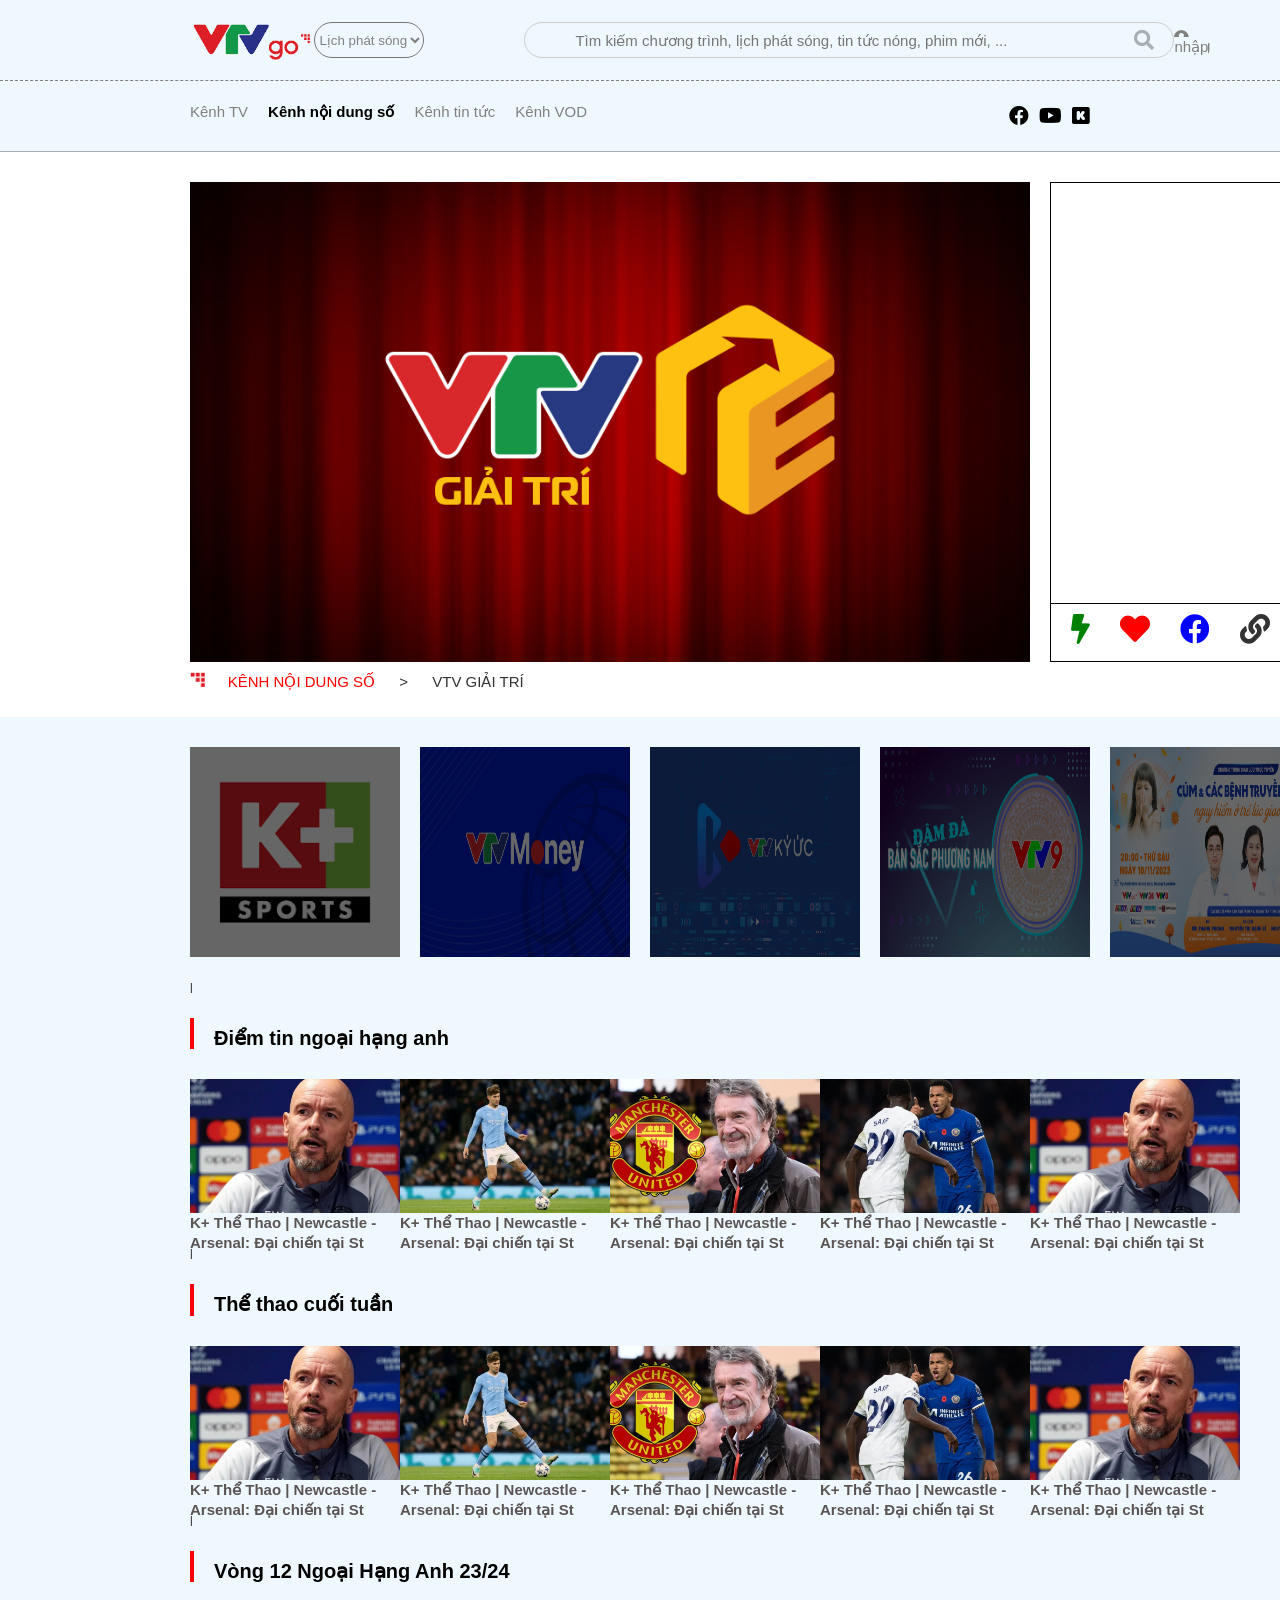
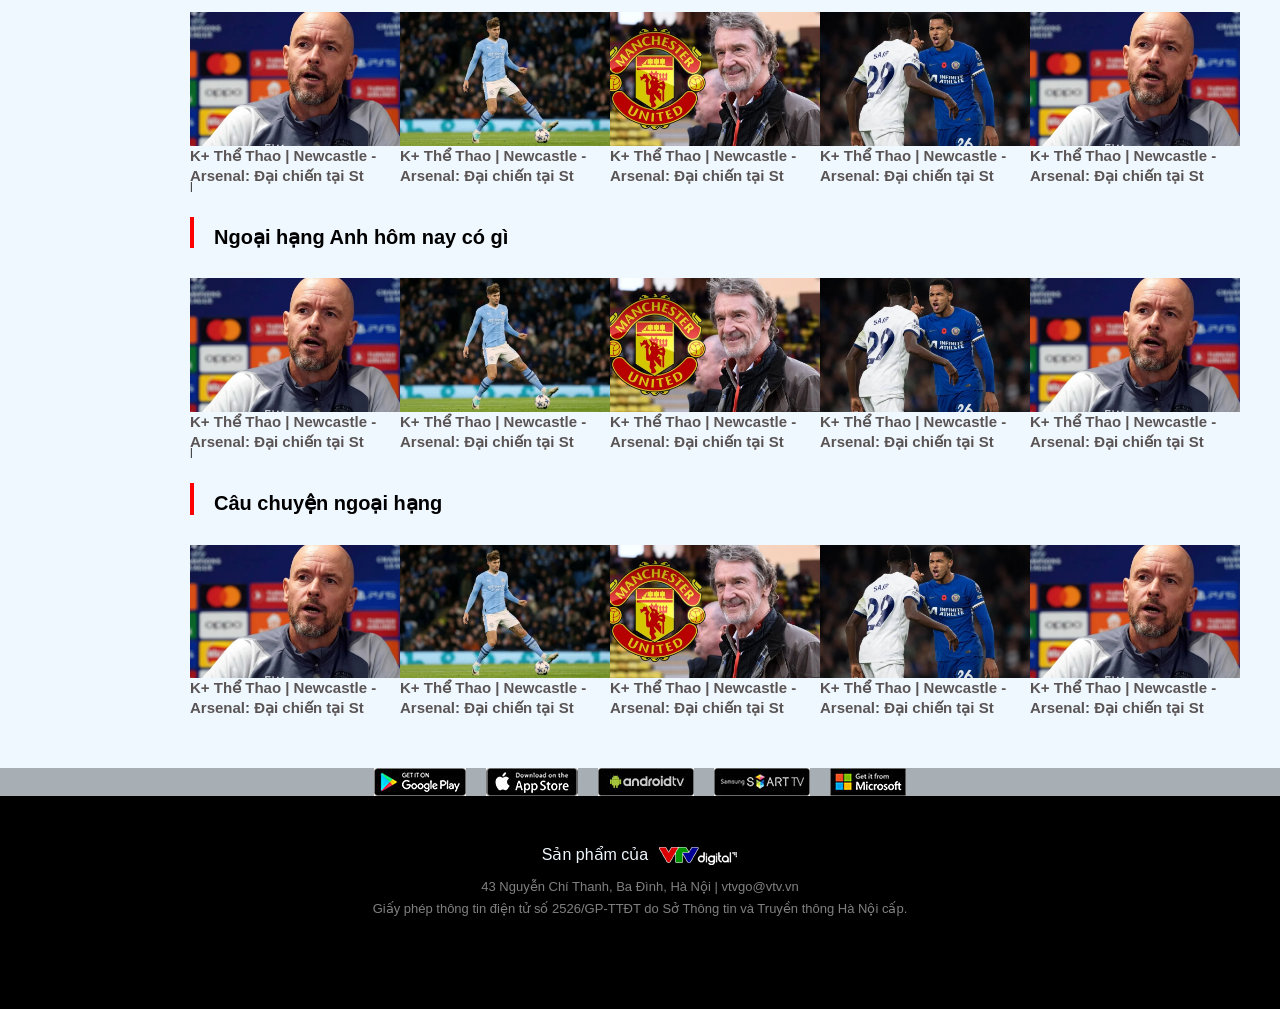
<file: giai-tri.html>
<!DOCTYPE html>
<html lang="en">
<head>
    <meta charset="UTF-8">
    <meta name="viewport" content="width=device-width, initial-scale=1.0">
    <title>Document</title>
    <link rel="stylesheet" href="giai-tri.css">
    <link rel="stylesheet" href="https://cdnjs.cloudflare.com/ajax/libs/font-awesome/5.4.0/css/all.min.css">
</head>
<body>
    <div class="kcong">
        <div class="header">
            <nav class="header-nav">
                <img src="image.trans/vtvgo.png" alt="" class="vtvgo" id="vtvgo">
                <div class="search-box">
                    
                    <select id="lichphatsong" name="">
                        <option value="date">Lịch phát sóng </option>
                        <option value="chanel">Kệnh VOD</option>
                    </select>
                    <input type="search" class="timkiem" placeholder="Tìm kiếm chương trình, lịch phát sóng, tin tức nóng, phim mới, ...">

                    <i class="fas fa-search search-icon"></i>
                 </div>    
                <div class="login">
                    <i class="fas fa-user-circle"></i>
                    <a href="" class="login-button">
                        Đăng nhập
                    </a>
                </div>
            </nav>   
            <nav class="subnav">
                <div class="subnav-kenh">
                    <a href="index.html" class="kenhTV">Kênh TV</a>
                    <a href="k+.html" class="kenhNDS" id="main-chanel">Kênh nội dung số</a>
                    <a href="tin-tuc.html" class="kenhTT">Kênh tin tức</a>
                    <a href="giai-tri.html" class="kenhVOD">Kênh VOD</a>
                </div>
                <div class="subnav-contact">
                    <i class="fab fa-facebook"></i>
                    <i class="fab fa-youtube"></i>
                    <i class="fab fa-kickstarter"></i>
                </div>
            </nav>
        </div>
        
        <div class="tivi">
            <div class="logo-kcong">
                <img src="image/vtvgiaitri.jpg" id="" alt="">
                <div class="nav-phu">
                    <img src="image/logo-kcong-phu.png" alt="">
                    <a href="" id="main-nav-phu">
                        KÊNH NỘI DUNG SỐ
                    </a>
                    <a href=""> > </a>
                    <a href="">
                        VTV GIẢI TRÍ
                    </a>
                </div>
            </div>
            <div class="empty-space">
                    <div class="tivi-contact">
                        <a href="" class="contact circle" id="lightning">
                            <i class="fas fa-bolt"></i>
                        </a>
                        <a href="" class="contact" id="heart">
                            <i class="fas fa-heart"></i>
                        </a>
                        <a href="" class="contact" id="facebook">
                            <i class="fab fa-facebook"></i>
                        </a>
                        <a href="" class="contact" id="link">
                            <i class="fas fa-link"></i>
                        </a>
                        <a href="" class="contact" id="undo">
                            <i class="fas fa-undo"></i>
                        </a>
                    </div>
             </div>
            
        </div>

        <div class="list-nav">
            <a><img src="image/kcong_sport.png" alt=""></a>
            <a><img src="image/vtvmoney.jpg" alt=""></a>
            <a><img src="image/vtvkiuc.jpg" alt=""></a>
            <a><img src="image/vtvdd.jpg" alt=""></a>
            <a><img src="image/vtvcum.png" alt=""></a>
            <a><img src="image/vtvworld.jpg" alt=""></a>
            <a><img src="image/vtvtam.jpg" alt=""></a>
            <a><img src="image/vtvkhoplenh.png" alt=""></a>
        </div>

        <div class="bang-tin">
            <span> | </span>
            <h2 class="name"> Điểm tin ngoại hạng anh </h2>
            <div class="dt">
                <div class="dt1">
                    <img src="image/dt1.webp" alt=""><br>
                    <a href="">K+ Thể Thao | Newcastle - Arsenal: Đại chiến tại St</a>
                </div>
                <div class="dt1">
                    <img src="image/dt2.webp" alt=""><br>
                    <a href="">K+ Thể Thao | Newcastle - Arsenal: Đại chiến tại St</a>
                </div>
                <div class="dt1">
                    <img src="image/dt3.webp" alt=""><br>
                    <a href="">K+ Thể Thao | Newcastle - Arsenal: Đại chiến tại St</a>
                </div>
                <div class="dt1">
                    <img src="image/dt4.webp" alt=""><br>
                    <a href="">K+ Thể Thao | Newcastle - Arsenal: Đại chiến tại St</a>
                </div>
                <div class="dt1">
                    <img src="image/dt1.webp" alt=""><br>
                    <a href="">K+ Thể Thao | Newcastle - Arsenal: Đại chiến tại St</a>
                </div>
            </div>
            
            <span> | </span>
            <h2 class="name">Thể thao cuối tuần</h2>
            <div class="dt">
                <div class="dt1">
                    <img src="image/dt1.webp" alt=""><br>
                    <a href="">K+ Thể Thao | Newcastle - Arsenal: Đại chiến tại St</a>
                </div>
                <div class="dt1">
                    <img src="image/dt2.webp" alt=""><br>
                    <a href="">K+ Thể Thao | Newcastle - Arsenal: Đại chiến tại St</a>
                </div>
                <div class="dt1">
                    <img src="image/dt3.webp" alt=""><br>
                    <a href="">K+ Thể Thao | Newcastle - Arsenal: Đại chiến tại St</a>
                </div>
                <div class="dt1">
                    <img src="image/dt4.webp" alt=""><br>
                    <a href="">K+ Thể Thao | Newcastle - Arsenal: Đại chiến tại St</a>
                </div>
                <div class="dt1">
                    <img src="image/dt1.webp" alt=""><br>
                    <a href="">K+ Thể Thao | Newcastle - Arsenal: Đại chiến tại St</a>
                </div>
            </div>

            <span> | </span>
            <h2 class="name"> Vòng 12 Ngoại Hạng Anh 23/24 </h2>
            <div class="dt">
                <div class="dt1">
                    <img src="image/dt1.webp" alt=""><br>
                    <a href="">K+ Thể Thao | Newcastle - Arsenal: Đại chiến tại St</a>
                </div>
                <div class="dt1">
                    <img src="image/dt2.webp" alt=""><br>
                    <a href="">K+ Thể Thao | Newcastle - Arsenal: Đại chiến tại St</a>
                </div>
                <div class="dt1">
                    <img src="image/dt3.webp" alt=""><br>
                    <a href="">K+ Thể Thao | Newcastle - Arsenal: Đại chiến tại St</a>
                </div>
                <div class="dt1">
                    <img src="image/dt4.webp" alt=""><br>
                    <a href="">K+ Thể Thao | Newcastle - Arsenal: Đại chiến tại St</a>
                </div>
                <div class="dt1">
                    <img src="image/dt1.webp" alt=""><br>
                    <a href="">K+ Thể Thao | Newcastle - Arsenal: Đại chiến tại St</a>
                </div>
            </div>

            <span> | </span>
            <h2 class="name"> Ngoại hạng Anh hôm nay có gì </h2>
            <div class="dt">
                <div class="dt1">
                    <img src="image/dt1.webp" alt=""><br>
                    <a href="">K+ Thể Thao | Newcastle - Arsenal: Đại chiến tại St</a>
                </div>
                <div class="dt1">
                    <img src="image/dt2.webp" alt=""><br>
                    <a href="">K+ Thể Thao | Newcastle - Arsenal: Đại chiến tại St</a>
                </div>
                <div class="dt1">
                    <img src="image/dt3.webp" alt=""><br>
                    <a href="">K+ Thể Thao | Newcastle - Arsenal: Đại chiến tại St</a>
                </div>
                <div class="dt1">
                    <img src="image/dt4.webp" alt=""><br>
                    <a href="">K+ Thể Thao | Newcastle - Arsenal: Đại chiến tại St</a>
                </div>
                <div class="dt1">
                    <img src="image/dt1.webp" alt=""><br>
                    <a href="">K+ Thể Thao | Newcastle - Arsenal: Đại chiến tại St</a>
                </div>
            </div>

            <span> | </span>
            <h2 class="name"> Câu chuyện ngoại hạng </h2>
            <div class="dt">
                <div class="dt1">
                    <img src="image/dt1.webp" alt=""><br>
                    <a href="">K+ Thể Thao | Newcastle - Arsenal: Đại chiến tại St</a>
                </div>
                <div class="dt1">
                    <img src="image/dt2.webp" alt=""><br>
                    <a href="">K+ Thể Thao | Newcastle - Arsenal: Đại chiến tại St</a>
                </div>
                <div class="dt1">
                    <img src="image/dt3.webp" alt=""><br>
                    <a href="">K+ Thể Thao | Newcastle - Arsenal: Đại chiến tại St</a>
                </div>
                <div class="dt1">
                    <img src="image/dt4.webp" alt=""><br>
                    <a href="">K+ Thể Thao | Newcastle - Arsenal: Đại chiến tại St</a>
                </div>
                <div class="dt1">
                    <img src="image/dt1.webp" alt=""><br>
                    <a href="">K+ Thể Thao | Newcastle - Arsenal: Đại chiến tại St</a>
                </div>
            </div>
        </div>

        <div class="pre-footer">
            <a href=""><img src="image/gg_play_2.jpg" alt=""></a>
            <a href=""><img src="image/app_store_2.jpg" alt=""></a>
            <a href=""><img src="image/androi.jpg" alt=""></a>
            <a href=""><img src="image/smarttv.jpg" alt=""></a>
            <a href=""><img src="image/microsoft_2.png" alt=""></a>
        </div>

        <footer>
            <div class="contact">
                <div class="vtvdgt">
                    <div id="sanphamcua">Sản phẩm của </div>
                    <img id="vtvdigital" src="image/vtvdigital.png" alt="">
                </div>
            </div>
            <p class="thongtin">43 Nguyễn Chí Thanh, Ba Đình, Hà Nội | vtvgo@vtv.vn</p>
            <p class="thongtin">Giấy phép thông tin điện tử số 2526/GP-TTĐT do Sở Thông tin và Truyền thông Hà Nội cấp.</p>
            
        </footer>
    </div>    


</body>
</html>
</file>
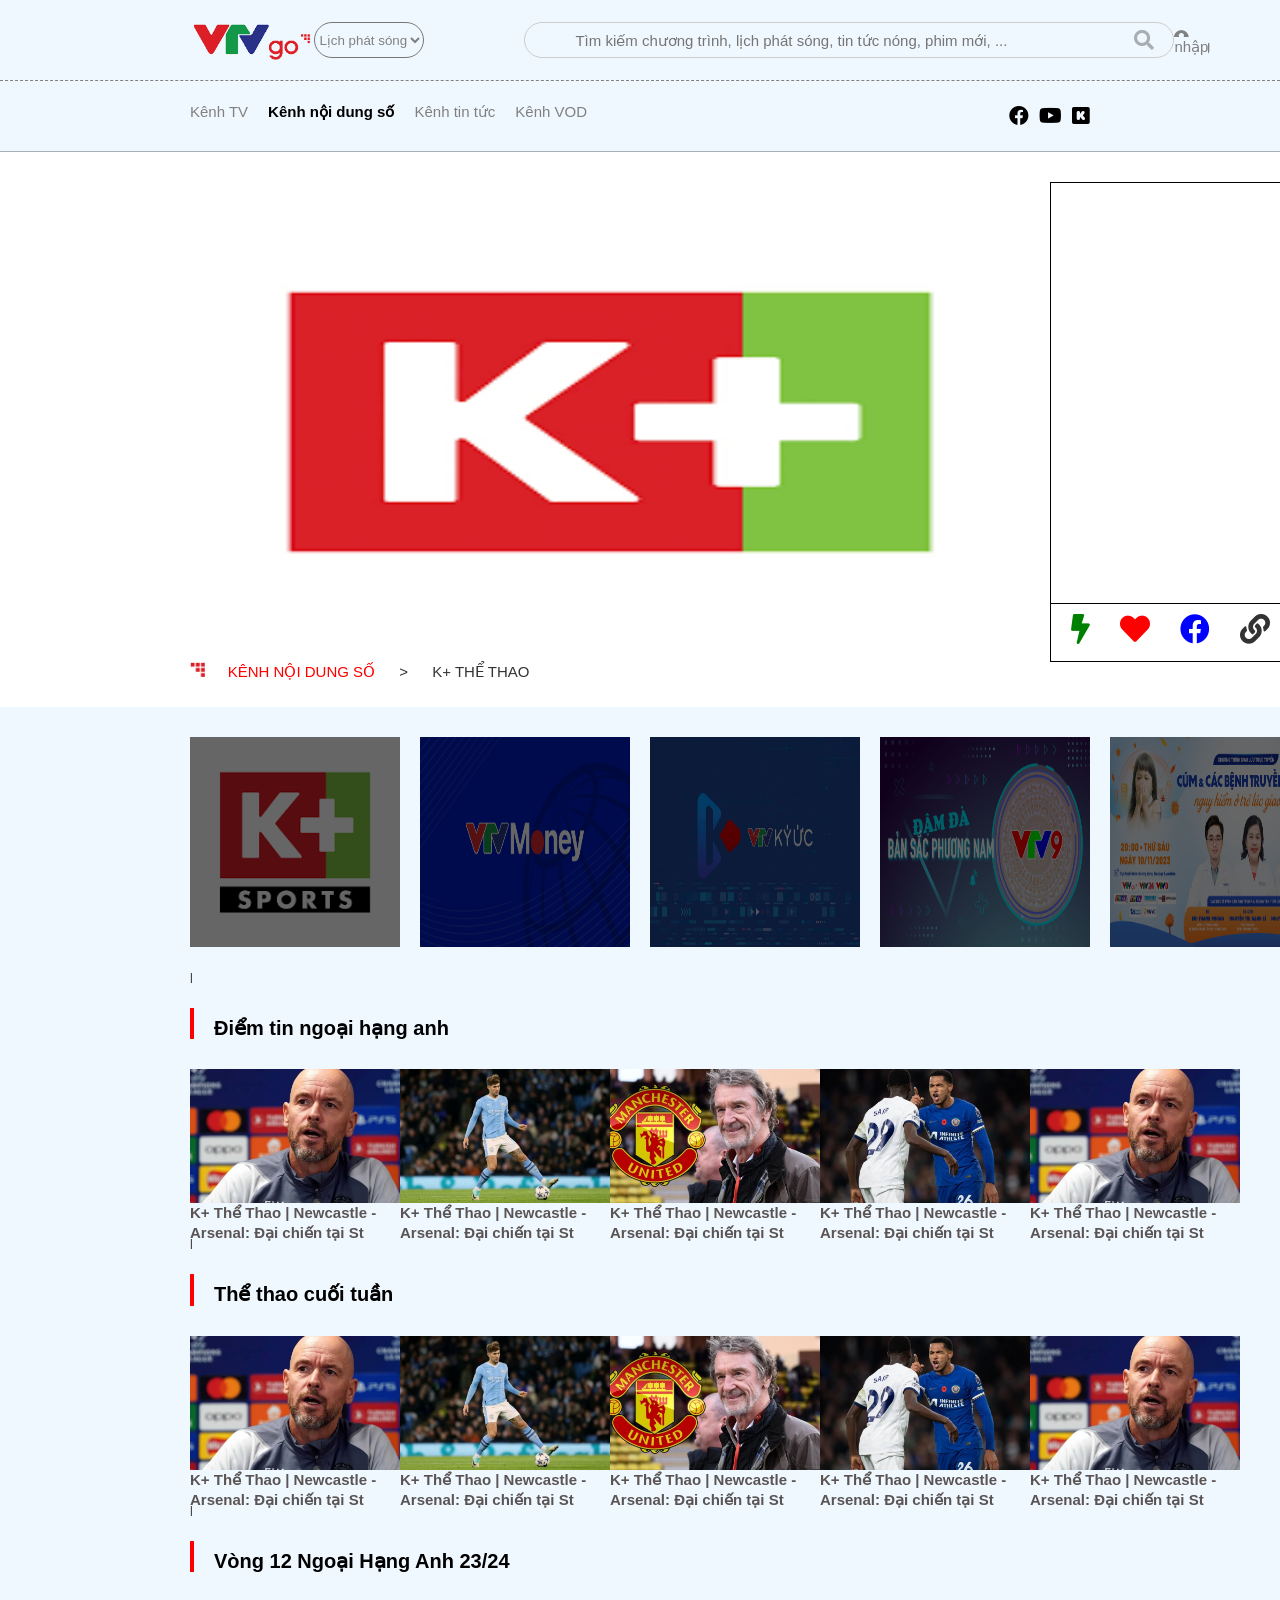
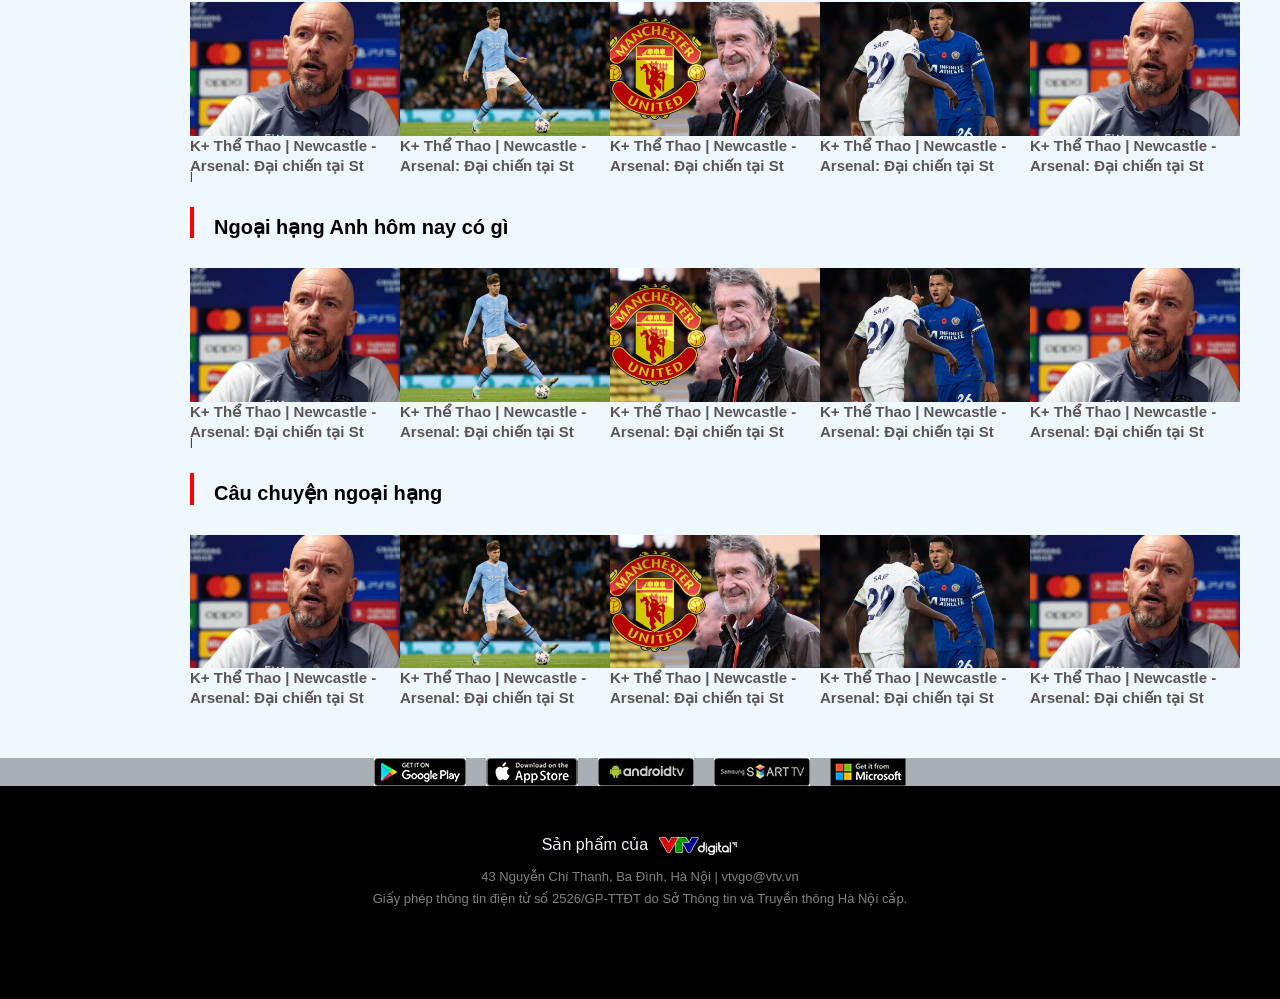
<file: k+.html>
<!DOCTYPE html>
<html lang="en">
<head>
    <meta charset="UTF-8">
    <meta name="viewport" content="width=device-width, initial-scale=1.0">
    <title>Document</title>
    <link rel="stylesheet" href="k+.css">
    <link rel="stylesheet" href="https://cdnjs.cloudflare.com/ajax/libs/font-awesome/5.4.0/css/all.min.css">
</head>
<body>
    <div class="kcong">
        <div class="header">
            <nav class="header-nav">
                <img src="image.trans/vtvgo.png" alt="" class="vtvgo" id="vtvgo">
                <div class="search-box">
                    
                    <select id="lichphatsong" name="">
                        <option value="date">Lịch phát sóng </option>
                        <option value="chanel">Kệnh VOD</option>
                    </select>
                    <input type="search" class="timkiem" placeholder="Tìm kiếm chương trình, lịch phát sóng, tin tức nóng, phim mới, ...">

                    <i class="fas fa-search search-icon"></i>
                 </div>    
                <div class="login">
                    <i class="fas fa-user-circle"></i>
                    <a href="" class="login-button">
                        Đăng nhập
                    </a>
                </div>
            </nav>   
            <nav class="subnav">
                <div class="subnav-kenh">
                    <a href="index.html" class="kenhTV">Kênh TV</a>
                    <a href="" class="kenhNDS" id="main-chanel">Kênh nội dung số</a>
                    <a href="tin-tuc.html" class="kenhTT">Kênh tin tức</a>
                    <a href="" class="kenhVOD">Kênh VOD</a>
                </div>
                <div class="subnav-contact">
                    <i class="fab fa-facebook"></i>
                    <i class="fab fa-youtube"></i>
                    <i class="fab fa-kickstarter"></i>
                </div>
            </nav>
        </div>
        
        <div class="tivi">
            <div class="logo-kcong">
                <img src="image/kcong.png" id="" alt="">
                <div class="nav-phu">
                    <img src="image/logo-kcong-phu.png" alt="">
                    <a href="" id="main-nav-phu">
                        KÊNH NỘI DUNG SỐ
                    </a>
                    <a href=""> > </a>
                    <a href="">
                        K+ THỂ THAO
                    </a>
                </div>
            </div>
            <div class="empty-space">
                    <div class="tivi-contact">
                        <a href="" class="contact circle" id="lightning">
                            <i class="fas fa-bolt"></i>
                        </a>
                        <a href="" class="contact" id="heart">
                            <i class="fas fa-heart"></i>
                        </a>
                        <a href="" class="contact" id="facebook">
                            <i class="fab fa-facebook"></i>
                        </a>
                        <a href="" class="contact" id="link">
                            <i class="fas fa-link"></i>
                        </a>
                        <a href="" class="contact" id="undo">
                            <i class="fas fa-undo"></i>
                        </a>
                    </div>
             </div>
            
        </div>

        <div class="list-nav">
            <a><img src="image/kcong_sport.png" alt=""></a>
            <a><img src="image/vtvmoney.jpg" alt=""></a>
            <a><img src="image/vtvkiuc.jpg" alt=""></a>
            <a><img src="image/vtvdd.jpg" alt=""></a>
            <a><img src="image/vtvcum.png" alt=""></a>
            <a><img src="image/vtvworld.jpg" alt=""></a>
            <a><img src="image/vtvtam.jpg" alt=""></a>
            <a><img src="image/vtvkhoplenh.png" alt=""></a>
        </div>

        <div class="bang-tin">
            <span> | </span>
            <h2 class="name"> Điểm tin ngoại hạng anh </h2>
            <div class="dt">
                <div class="dt1">
                    <img src="image/dt1.webp" alt=""><br>
                    <a href="">K+ Thể Thao | Newcastle - Arsenal: Đại chiến tại St</a>
                </div>
                <div class="dt1">
                    <img src="image/dt2.webp" alt=""><br>
                    <a href="">K+ Thể Thao | Newcastle - Arsenal: Đại chiến tại St</a>
                </div>
                <div class="dt1">
                    <img src="image/dt3.webp" alt=""><br>
                    <a href="">K+ Thể Thao | Newcastle - Arsenal: Đại chiến tại St</a>
                </div>
                <div class="dt1">
                    <img src="image/dt4.webp" alt=""><br>
                    <a href="">K+ Thể Thao | Newcastle - Arsenal: Đại chiến tại St</a>
                </div>
                <div class="dt1">
                    <img src="image/dt1.webp" alt=""><br>
                    <a href="">K+ Thể Thao | Newcastle - Arsenal: Đại chiến tại St</a>
                </div>
            </div>
            
            <span> | </span>
            <h2 class="name">Thể thao cuối tuần</h2>
            <div class="dt">
                <div class="dt1">
                    <img src="image/dt1.webp" alt=""><br>
                    <a href="">K+ Thể Thao | Newcastle - Arsenal: Đại chiến tại St</a>
                </div>
                <div class="dt1">
                    <img src="image/dt2.webp" alt=""><br>
                    <a href="">K+ Thể Thao | Newcastle - Arsenal: Đại chiến tại St</a>
                </div>
                <div class="dt1">
                    <img src="image/dt3.webp" alt=""><br>
                    <a href="">K+ Thể Thao | Newcastle - Arsenal: Đại chiến tại St</a>
                </div>
                <div class="dt1">
                    <img src="image/dt4.webp" alt=""><br>
                    <a href="">K+ Thể Thao | Newcastle - Arsenal: Đại chiến tại St</a>
                </div>
                <div class="dt1">
                    <img src="image/dt1.webp" alt=""><br>
                    <a href="">K+ Thể Thao | Newcastle - Arsenal: Đại chiến tại St</a>
                </div>
            </div>

            <span> | </span>
            <h2 class="name"> Vòng 12 Ngoại Hạng Anh 23/24 </h2>
            <div class="dt">
                <div class="dt1">
                    <img src="image/dt1.webp" alt=""><br>
                    <a href="">K+ Thể Thao | Newcastle - Arsenal: Đại chiến tại St</a>
                </div>
                <div class="dt1">
                    <img src="image/dt2.webp" alt=""><br>
                    <a href="">K+ Thể Thao | Newcastle - Arsenal: Đại chiến tại St</a>
                </div>
                <div class="dt1">
                    <img src="image/dt3.webp" alt=""><br>
                    <a href="">K+ Thể Thao | Newcastle - Arsenal: Đại chiến tại St</a>
                </div>
                <div class="dt1">
                    <img src="image/dt4.webp" alt=""><br>
                    <a href="">K+ Thể Thao | Newcastle - Arsenal: Đại chiến tại St</a>
                </div>
                <div class="dt1">
                    <img src="image/dt1.webp" alt=""><br>
                    <a href="">K+ Thể Thao | Newcastle - Arsenal: Đại chiến tại St</a>
                </div>
            </div>

            <span> | </span>
            <h2 class="name"> Ngoại hạng Anh hôm nay có gì </h2>
            <div class="dt">
                <div class="dt1">
                    <img src="image/dt1.webp" alt=""><br>
                    <a href="">K+ Thể Thao | Newcastle - Arsenal: Đại chiến tại St</a>
                </div>
                <div class="dt1">
                    <img src="image/dt2.webp" alt=""><br>
                    <a href="">K+ Thể Thao | Newcastle - Arsenal: Đại chiến tại St</a>
                </div>
                <div class="dt1">
                    <img src="image/dt3.webp" alt=""><br>
                    <a href="">K+ Thể Thao | Newcastle - Arsenal: Đại chiến tại St</a>
                </div>
                <div class="dt1">
                    <img src="image/dt4.webp" alt=""><br>
                    <a href="">K+ Thể Thao | Newcastle - Arsenal: Đại chiến tại St</a>
                </div>
                <div class="dt1">
                    <img src="image/dt1.webp" alt=""><br>
                    <a href="">K+ Thể Thao | Newcastle - Arsenal: Đại chiến tại St</a>
                </div>
            </div>

            <span> | </span>
            <h2 class="name"> Câu chuyện ngoại hạng </h2>
            <div class="dt">
                <div class="dt1">
                    <img src="image/dt1.webp" alt=""><br>
                    <a href="">K+ Thể Thao | Newcastle - Arsenal: Đại chiến tại St</a>
                </div>
                <div class="dt1">
                    <img src="image/dt2.webp" alt=""><br>
                    <a href="">K+ Thể Thao | Newcastle - Arsenal: Đại chiến tại St</a>
                </div>
                <div class="dt1">
                    <img src="image/dt3.webp" alt=""><br>
                    <a href="">K+ Thể Thao | Newcastle - Arsenal: Đại chiến tại St</a>
                </div>
                <div class="dt1">
                    <img src="image/dt4.webp" alt=""><br>
                    <a href="">K+ Thể Thao | Newcastle - Arsenal: Đại chiến tại St</a>
                </div>
                <div class="dt1">
                    <img src="image/dt1.webp" alt=""><br>
                    <a href="">K+ Thể Thao | Newcastle - Arsenal: Đại chiến tại St</a>
                </div>
            </div>
        </div>

        <div class="pre-footer">
            <a href=""><img src="image/gg_play_2.jpg" alt=""></a>
            <a href=""><img src="image/app_store_2.jpg" alt=""></a>
            <a href=""><img src="image/androi.jpg" alt=""></a>
            <a href=""><img src="image/smarttv.jpg" alt=""></a>
            <a href=""><img src="image/microsoft_2.png" alt=""></a>
        </div>

        <footer>
            <div class="contact">
                <div class="vtvdgt">
                    <div id="sanphamcua">Sản phẩm của </div>
                    <img id="vtvdigital" src="image/vtvdigital.png" alt="">
                </div>
            </div>
            <p class="thongtin">43 Nguyễn Chí Thanh, Ba Đình, Hà Nội | vtvgo@vtv.vn</p>
            <p class="thongtin">Giấy phép thông tin điện tử số 2526/GP-TTĐT do Sở Thông tin và Truyền thông Hà Nội cấp.</p>
            
        </footer>
    </div>    


</body>
</html>
</file>
<file: giai-tri.css>
:root{
    --white-color: #fff;
    --back-color: #000;
    --text-color: #333;
}
*{
    box-sizing: inherit;
    background-color:aliceblue;
    margin: 0;
    padding: 0;
}
html{
    font-size: 62.5%;
    line-height: 1.2px;
    font-family:sans-serif;
    box-sizing: border-box;
}
p{
    font-size: 1rem;
}
a{
    color: #333;
    text-decoration: none;
}
.vtvgo{
    height: 4rem;
    width: auto;
}
.header-nav{
    display: flex;
    justify-content: space-between;
    padding-left: 19rem;
    padding-right: 19rem;
}
.search-box {
    display: flex;
    align-items: center;
    position: relative;
}

input[type="search"] {
    margin-left: 10rem;
    padding-left: 50px;
    border: 1px solid #ccc;
    border-radius: 50px;
    width: 65rem;
    height: 3.6rem;
    color: aliceblue;
    font-size: 150%;
}
#lichphatsong{
    border-radius: 50px;
    height: 3.6rem;
    color: grey;
}
.search-icon {
    font-size: 2rem;
    position: absolute;
    right: 2rem; 
    color: #a8afb4;
  
}

.login{
    font-size: 150%;
    padding-top: 1rem;
    color: grey;
}
.login a{
    color: grey;
}
.header-nav{
    margin-top: 2rem;
    padding-bottom: 2rem;
    border-bottom: 1px dashed grey;
}

.subnav{
    background-color: ;
    display: flex;
    justify-content: space-between;
    padding-left: 19rem;
    padding-right: 19rem;
    margin-top: 3rem;
    padding-bottom: 2.5rem;
    border-bottom: #a8afb4 1px solid;
}
.subnav-contact{
    margin-top: -0.5rem;
    font-size: 2rem;
    gap: 1rem;
    display: flex;
}
.subnav-kenh{
    font-size: 150%;
    display: flex;
    gap: 2rem;
    
}
.subnav-kenh a{
    color: grey;
}
#main-chanel{
    color: #000;
    font-weight: bold;
}
.tivi{
    display: flex;
    gap: 2rem;
    justify-content: space-between;
    padding-left: 19rem;
    padding-right: 19rem;
    padding-top: 3rem;
    padding-bottom: 3rem;
    background-color:white;
}
.logo-kcong img{
    width:84rem;
    height: 48rem;
    background-color: transparent;
}
.empty-space{
    height: 48rem;
    width: 40rem;
    border: #000 solid 1px;
    background-color: transparent;
    position: relative;
}
.tivi-contact{
    font-size: 3rem;
    display: flex;
    gap: 3rem;
    margin-top: 42rem;
    bottom: 2rem;
    padding-left: 2rem;
    padding-right: 2rem;
    background-color: white;
    padding-top: 1rem;
    border-top: 1px solid black;
}
.tivi-contact i{
    background-color: white;
}
#lightning{
    color: green;
}
#heart{
    color:red;
}
#facebook{
    color:blue;
}
#undo{
    color:red;
}

.nav-phu img{
    width: 1.5rem;
    height: auto;
}
.nav-phu{
    background-color: white;
    padding-top: 1rem;
}
.nav-phu a{
    background-color: white;
    font-size:150%;
    margin-left: 2rem;
}
#main-nav-phu{
    color: red;
}
.nav-phu a:hover{
    text-decoration: underline;
}
.subnav-kenh a:hover{
    font-weight: bold;
}
.list-nav img{
    width: 21rem;
    height: 21rem;
    filter: brightness(40%);
}
.list-nav{
    display: flex;
    gap: 2rem;
    overflow: scroll;
    margin-left: 19rem;
    margin-right: 19rem;
    width: 115rem;
    margin-top: 3rem;
    margin-bottom: 3rem;
    overflow: hidden;
}
.list-nav img {
    transition: transform 0.3s ease-out;
}

.list-nav img:hover {
    transform: scale(1.2); 
    filter: brightness(100%);
}
.list-nav::-webkit-scrollbar {
    width: 0px;
    height: 5px;
} 
.list-nav::-webkit-scrollbar-track {
    -webkit-box-shadow: inset 0 0 6px rgba(0,0,0,0.3);
    background-color: #716666;
}
.list-nav::-webkit-scrollbar-thumb {
    background-color: rgb(184, 224, 24);
}
.bang-tin{
    padding-left: 19rem;
    padding-right: 19rem;

}
.name{
    margin-top: 3rem;
    font-weight: bold;
    font-size: 200%;
    margin-bottom: 3rem;
    padding-left: 2rem;
    padding-top: 2rem;
    padding-bottom: 1rem;
    border-left: 4px solid red;
}
.dt img{
    width: 21rem;
    height: auto;
}
.dt img:hover {
    filter: brightness(50%);
}

.dt a{
    font-weight: bold;
    font-size: 150%;
    line-height: 2rem;
    color:#5a5454;
    
}
.dt{
    display: flex;
}
.dt1:hover a{
    color: red;
}
.dt a:hover{
    color: red;
}
.pre-footer{
    background-color: #a8afb4;
    display: flex;
    justify-content: center;
    gap: 2rem;
    margin-top: 5rem;
}
footer{
    padding-top: 5rem;
    text-align: center;
    background-color: black;
    padding-bottom: 10rem;
}
.contact{
    background-color: transparent;
}
#sanphamcua{
    margin-top: 0.8rem;
    background-color: transparent;
    color: aliceblue;

    font-size: 160%;
}
#vtvdigital{
    background-color: transparent;
    height: 2rem;
    width: auto;
}
.vtvdgt{
    display: flex;
    justify-content: center;
    gap: 1rem;
    background-color: transparent;
}
.thongtin{
    color: gray;
    font-size: 130%;
    margin-top: 2rem;
    background-color: transparent;
}
</file>
<file: k+.css>
:root{
    --white-color: #fff;
    --back-color: #000;
    --text-color: #333;
}
*{
    box-sizing: inherit;
    background-color:aliceblue;
    margin: 0;
    padding: 0;
}
html{
    font-size: 62.5%;
    line-height: 1.2px;
    font-family:sans-serif;
    box-sizing: border-box;
}
p{
    font-size: 1rem;
}
a{
    color: #333;
    text-decoration: none;
}
.vtvgo{
    height: 4rem;
    width: auto;
}
.header-nav{
    display: flex;
    justify-content: space-between;
    padding-left: 19rem;
    padding-right: 19rem;
}
.search-box {
    display: flex;
    align-items: center;
    position: relative;
}

input[type="search"] {
    margin-left: 10rem;
    padding-left: 50px;
    border: 1px solid #ccc;
    border-radius: 50px;
    width: 65rem;
    height: 3.6rem;
    color: aliceblue;
    font-size: 150%;
}
#lichphatsong{
    border-radius: 50px;
    height: 3.6rem;
    color: grey;
}
.search-icon {
    font-size: 2rem;
    position: absolute;
    right: 2rem; 
    color: #a8afb4;
  
}

.login{
    font-size: 150%;
    padding-top: 1rem;
    color: grey;
}
.login a{
    color: grey;
}
.header-nav{
    margin-top: 2rem;
    padding-bottom: 2rem;
    border-bottom: 1px dashed grey;
}

.subnav{
    background-color: ;
    display: flex;
    justify-content: space-between;
    padding-left: 19rem;
    padding-right: 19rem;
    margin-top: 3rem;
    padding-bottom: 2.5rem;
    border-bottom: #a8afb4 1px solid;
}
.subnav-contact{
    margin-top: -0.5rem;
    font-size: 2rem;
    gap: 1rem;
    display: flex;
}
.subnav-kenh{
    font-size: 150%;
    display: flex;
    gap: 2rem;
    
}
.subnav-kenh a{
    color: grey;
}
#main-chanel{
    color: #000;
    font-weight: bold;
}
.tivi{
    display: flex;
    gap: 2rem;
    justify-content: space-between;
    padding-left: 19rem;
    padding-right: 19rem;
    padding-top: 3rem;
    padding-bottom: 3rem;
    background-color:white;
}
.logo-kcong img{
    width:84rem;
    height: 48rem;
    background-color: transparent;
}
.empty-space{
    height: 48rem;
    width: 40rem;
    border: #000 solid 1px;
    background-color: transparent;
    position: relative;
}
.tivi-contact{
    font-size: 3rem;
    display: flex;
    gap: 3rem;
    margin-top: 42rem;
    bottom: 2rem;
    padding-left: 2rem;
    padding-right: 2rem;
    background-color: white;
    padding-top: 1rem;
    border-top: 1px solid black;
}
.tivi-contact i{
    background-color: white;
}
#lightning{
    color: green;
}
#heart{
    color:red;
}
#facebook{
    color:blue;
}
#undo{
    color:red;
}

.nav-phu img{
    width: 1.5rem;
    height: auto;
}
.nav-phu{
    background-color: white;
}
.nav-phu a{
    background-color: white;
    font-size:150%;
    margin-left: 2rem;
}
#main-nav-phu{
    color: red;
}
.nav-phu a:hover{
    text-decoration: underline;
}
.subnav-kenh a:hover{
    font-weight: bold;
}
.list-nav img{
    width: 21rem;
    height: 21rem;
    filter: brightness(40%);
}
.list-nav{
    display: flex;
    gap: 2rem;
    overflow: scroll;
    margin-left: 19rem;
    margin-right: 19rem;
    width: 115rem;
    margin-top: 3rem;
    margin-bottom: 3rem;
    overflow: hidden;
}
.list-nav img {
    transition: transform 0.3s ease-out;
}

.list-nav img:hover {
    transform: scale(1.2); 
    filter: brightness(100%);
}
.list-nav::-webkit-scrollbar {
    width: 0px;
    height: 5px;
} 
.list-nav::-webkit-scrollbar-track {
    -webkit-box-shadow: inset 0 0 6px rgba(0,0,0,0.3);
    background-color: #716666;
}
.list-nav::-webkit-scrollbar-thumb {
    background-color: rgb(184, 224, 24);
}
.bang-tin{
    padding-left: 19rem;
    padding-right: 19rem;

}
.name{
    margin-top: 3rem;
    font-weight: bold;
    font-size: 200%;
    margin-bottom: 3rem;
    padding-left: 2rem;
    padding-top: 2rem;
    padding-bottom: 1rem;
    border-left: 4px solid red;
}
.dt img{
    width: 21rem;
    height: auto;
}
.dt img:hover {
    filter: brightness(50%);
}

.dt a{
    font-weight: bold;
    font-size: 150%;
    line-height: 2rem;
    color:#5a5454;
    
}
.dt{
    display: flex;
}
.dt1:hover a{
    color: red;
}
.dt a:hover{
    color: red;
}
.pre-footer{
    background-color: #a8afb4;
    display: flex;
    justify-content: center;
    gap: 2rem;
    margin-top: 5rem;
}
footer{
    padding-top: 5rem;
    text-align: center;
    background-color: black;
    padding-bottom: 10rem;
}
.contact{
    background-color: transparent;
}
#sanphamcua{
    margin-top: 0.8rem;
    background-color: transparent;
    color: aliceblue;

    font-size: 160%;
}
#vtvdigital{
    background-color: transparent;
    height: 2rem;
    width: auto;
}
.vtvdgt{
    display: flex;
    justify-content: center;
    gap: 1rem;
    background-color: transparent;
}
.thongtin{
    color: gray;
    font-size: 130%;
    margin-top: 2rem;
    background-color: transparent;
}
</file>
